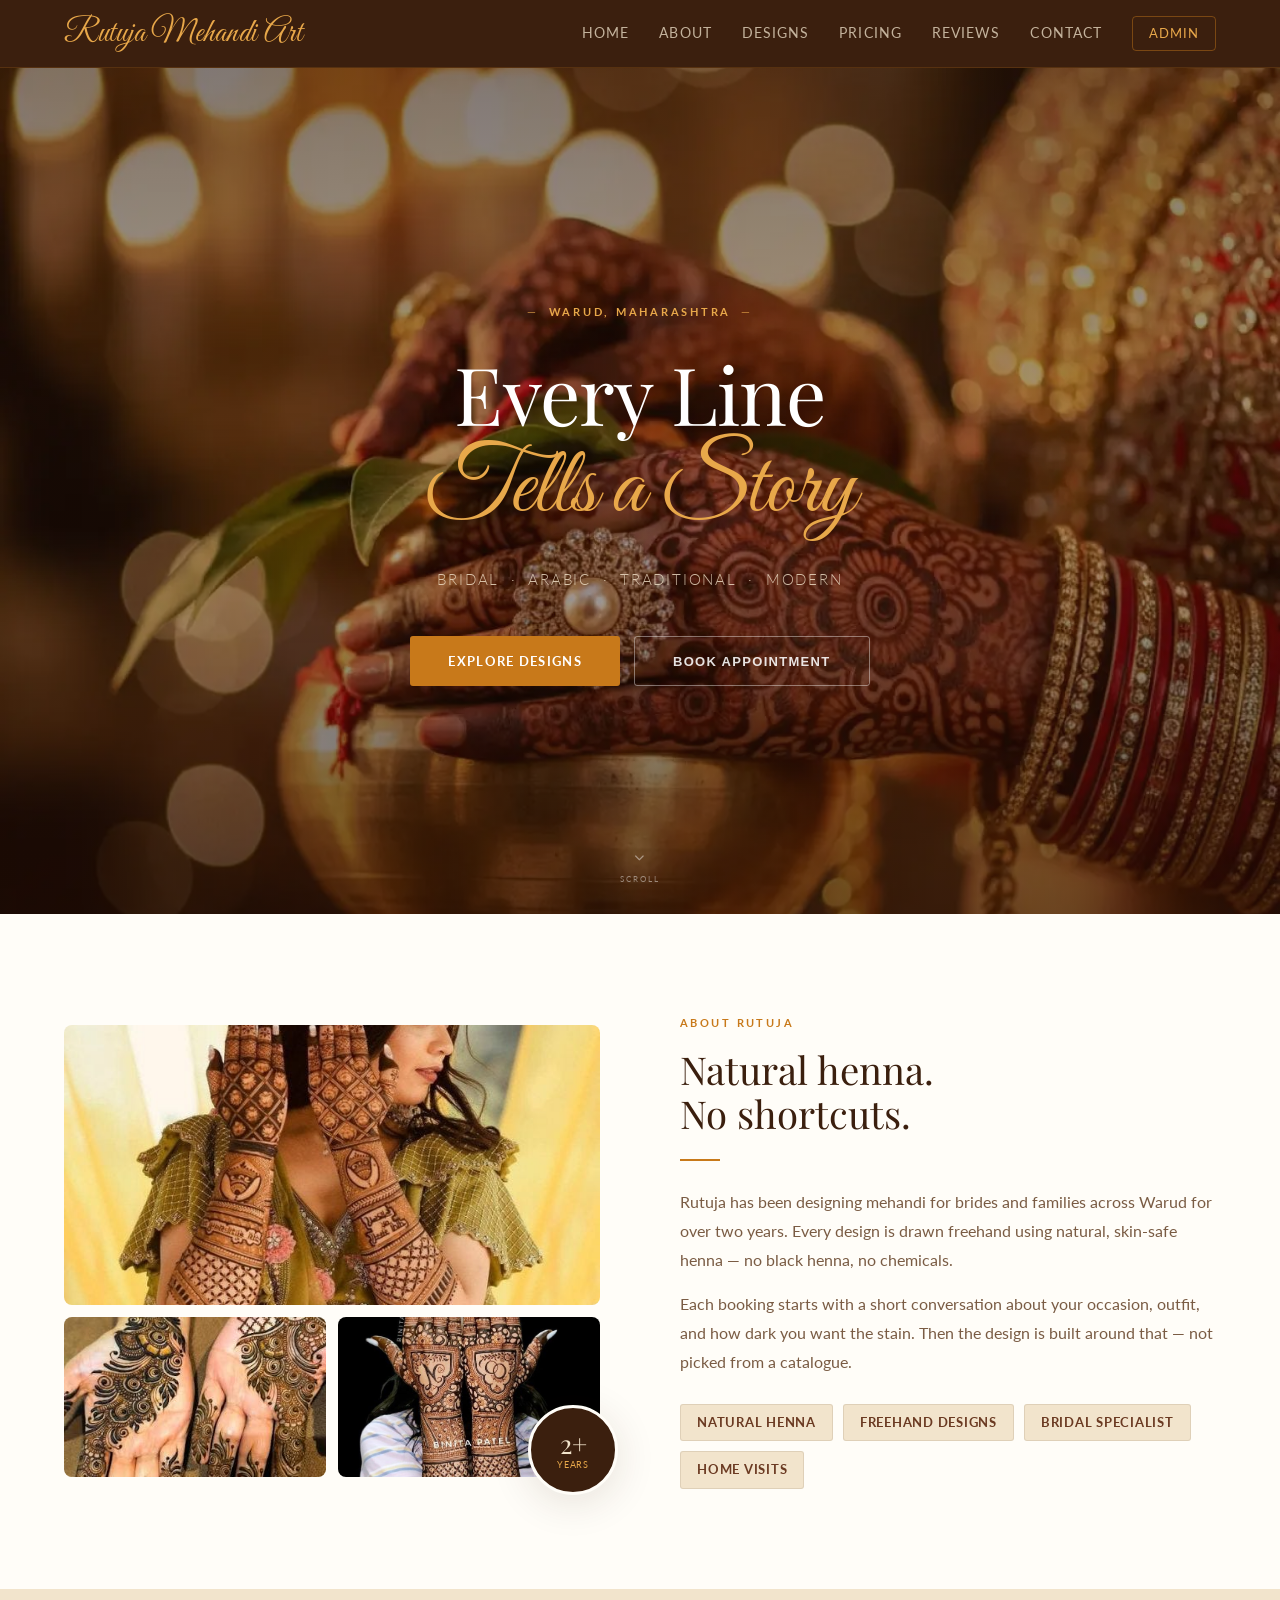
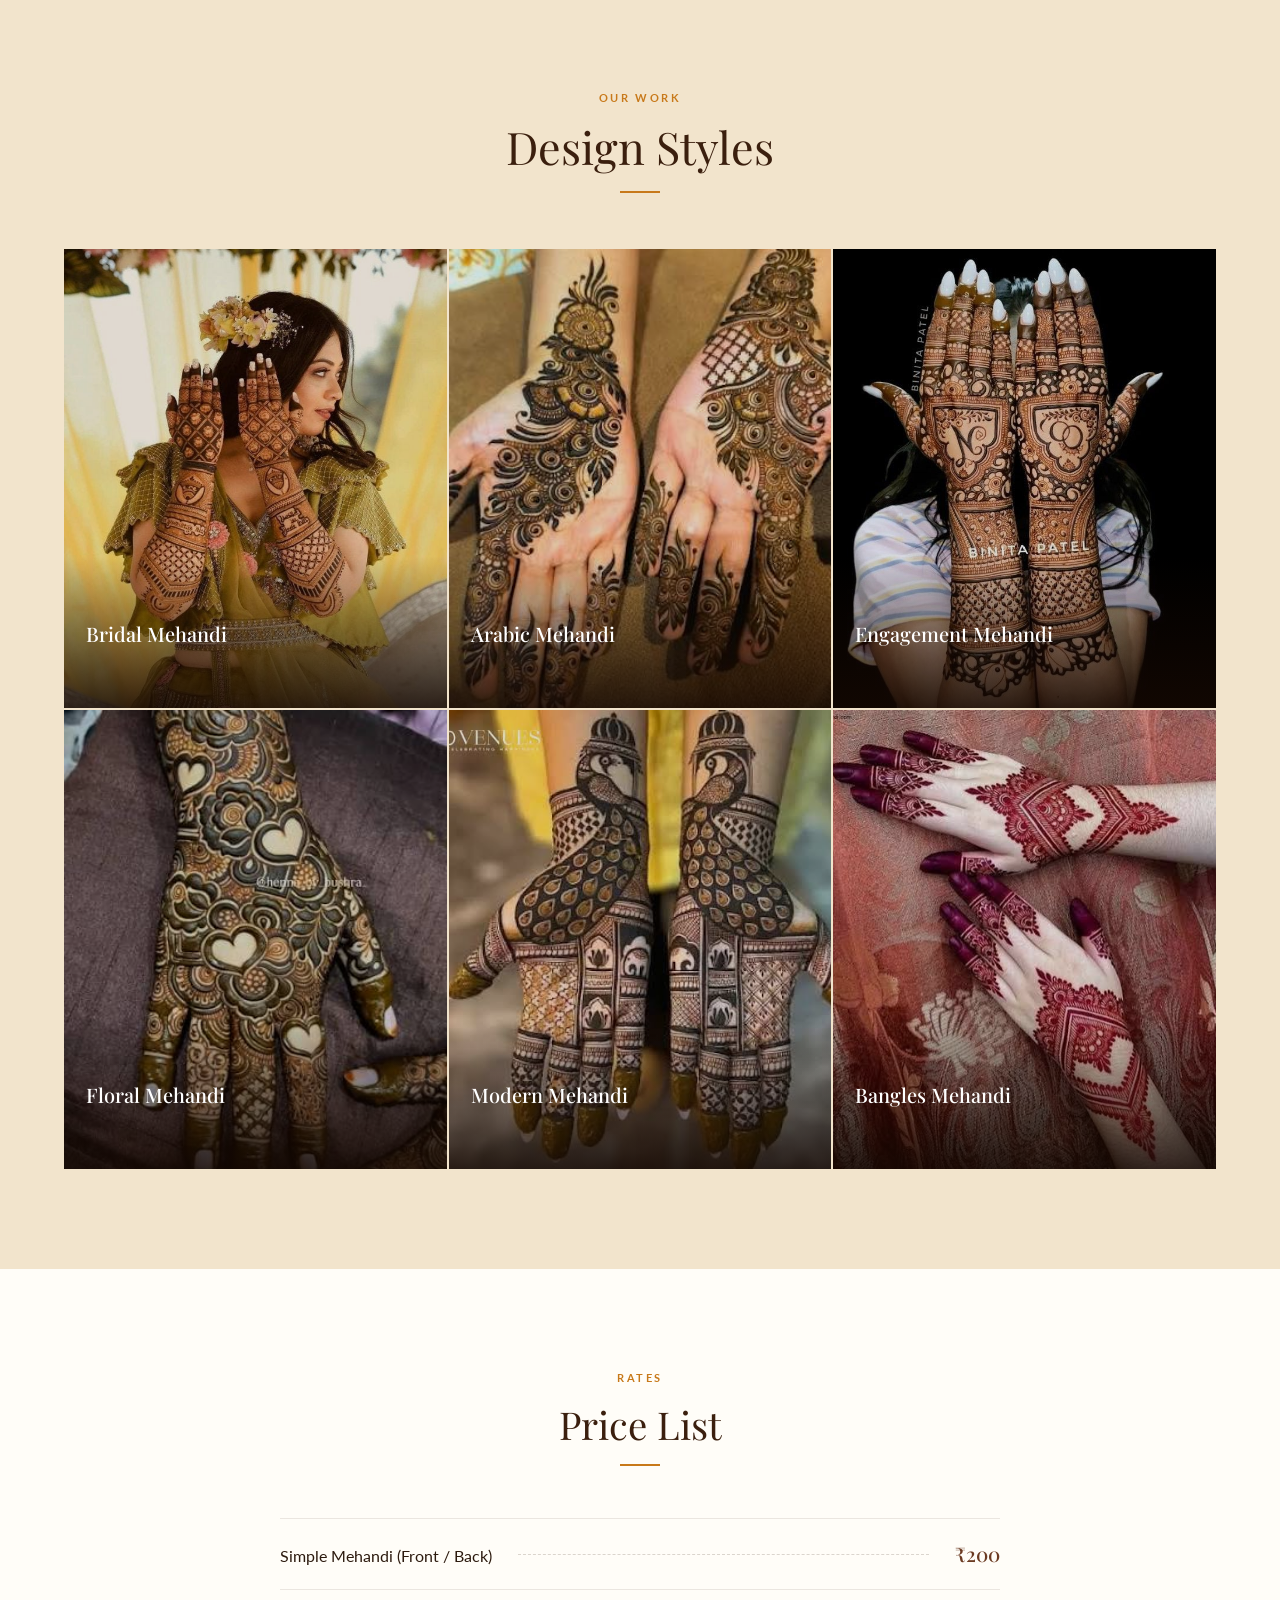
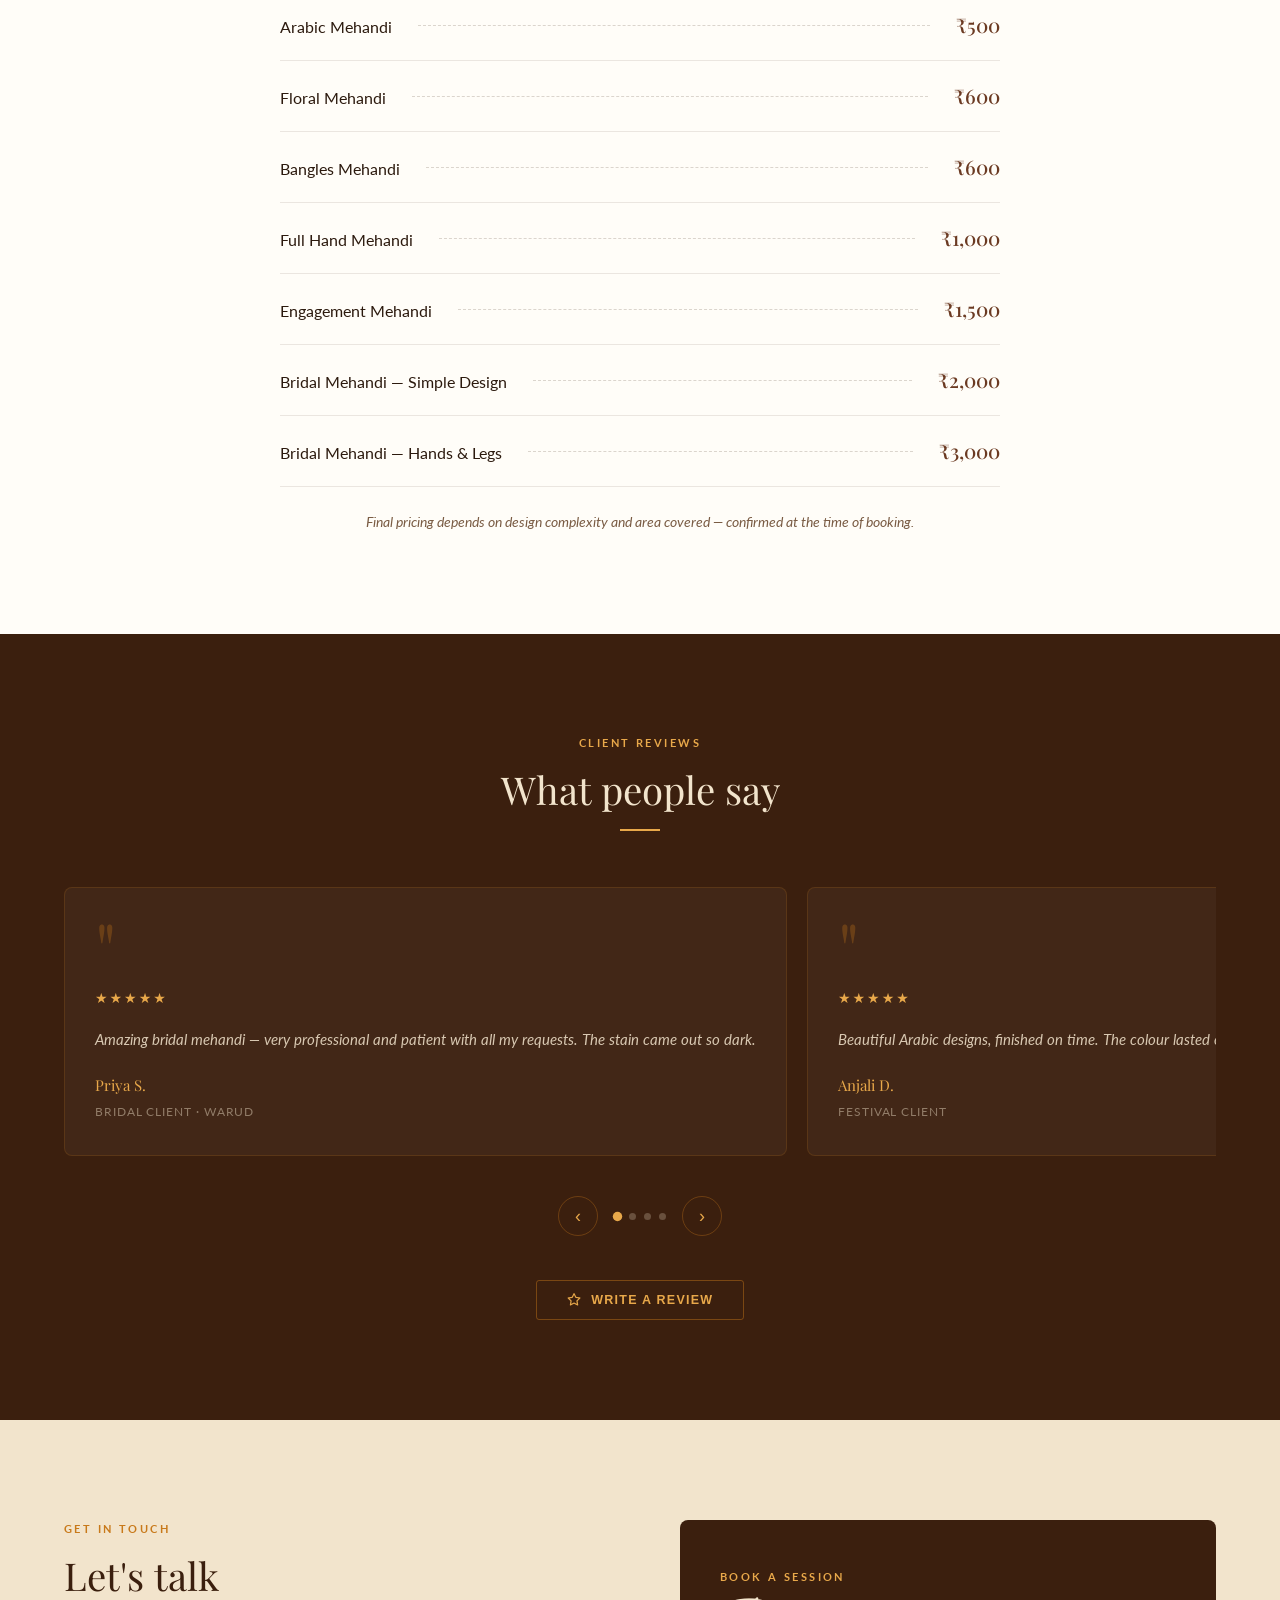
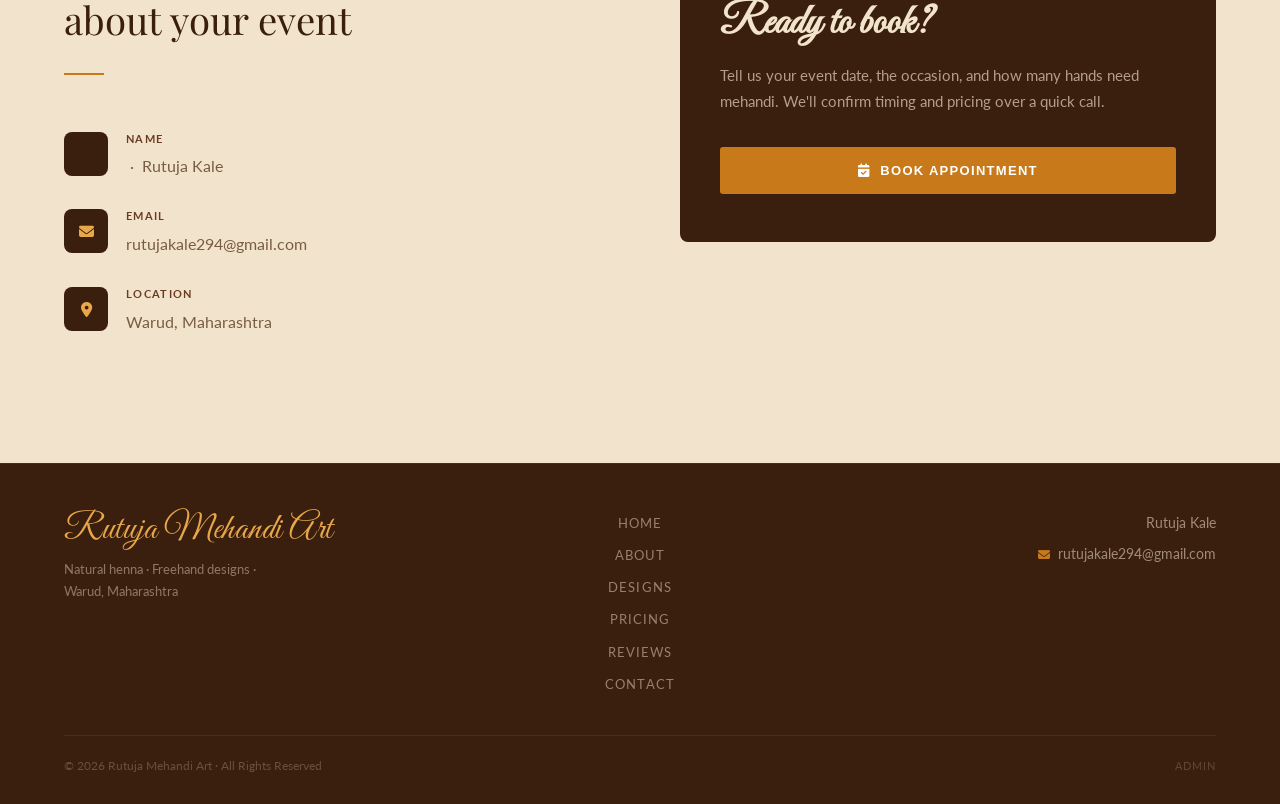
<file: index.html>
<!DOCTYPE html>
<html lang="en">
<head>
<meta charset="UTF-8">
<meta name="viewport" content="width=device-width, initial-scale=1.0">
<title>Rutuja Mehandi Art | Bridal &amp; Festival Henna — Warud</title>
<meta name="description" content="Bridal, Arabic, traditional and modern mehandi by Rutuja — based in Warud, Maharashtra. Book your appointment today.">
<link rel="preconnect" href="https://fonts.googleapis.com">
<link rel="stylesheet" href="https://fonts.googleapis.com/css2?family=Playfair+Display:ital,wght@0,400;0,500;0,700;1,400;1,500&family=Lato:wght@300;400;700&family=Great+Vibes&display=swap">
<link rel="stylesheet" href="https://cdnjs.cloudflare.com/ajax/libs/font-awesome/6.5.2/css/all.min.css">
<link rel="stylesheet" href="style.css">
</head>
<body>

<!-- ── HEADER ─────────────────────────────────────────────────────── -->
<header>
  <a href="#home" class="logo">Rutuja Mehandi Art</a>
  <button class="nav-toggle" id="navToggle" aria-label="Toggle menu" aria-expanded="false">
    <span></span><span></span><span></span>
  </button>
  <nav id="siteNav">
    <a href="#home">Home</a>
    <a href="#about">About</a>
    <a href="#designs">Designs</a>
    <a href="#price">Pricing</a>
    <a href="#reviews">Reviews</a>
    <a href="#contact">Contact</a>
    <a href="admin.html" class="nav-admin-link">Admin</a>
  </nav>
</header>

<!-- ── HERO ───────────────────────────────────────────────────────── -->
<section class="hero" id="home">
  <div class="hero-overlay"></div>
  <div class="hero-inner">
    <span class="hero-tag">Warud, Maharashtra</span>
    <h1>
      Every Line
      <span class="cursive">Tells a Story</span>
    </h1>
    <p class="hero-sub">Bridal &nbsp;·&nbsp; Arabic &nbsp;·&nbsp; Traditional &nbsp;·&nbsp; Modern</p>
    <div class="hero-ctas">
      <a href="#designs" class="btn-primary">Explore Designs</a>
      <button onclick="bookNow()" class="btn-ghost">Book Appointment</button>
    </div>
  </div>
  <div class="hero-scroll">
    <span><i class="fa-solid fa-chevron-down"></i></span>
    <small>Scroll</small>
  </div>
</section>

<!-- ── ABOUT ──────────────────────────────────────────────────────── -->
<section class="about" id="about">

  <div class="about-imgs">
    <img src="images/img(4).jpg"  alt="Bridal mehandi close-up" class="img-main">
    <img src="images/1.7.jpg"     alt="Arabic mehandi detail"   class="img-sm">
    <img src="images/img13.jpg"   alt="Engagement mehandi"      class="img-sm">
    <div class="about-badge">
      2+
      <span>Years</span>
    </div>
  </div>

  <div class="about-copy">
    <span class="sec-label">About Rutuja</span>
    <h2 class="sec-title">Natural henna.<br>No shortcuts.</h2>
    <hr class="rule">
    <br>
    <p>
      Rutuja has been designing mehandi for brides and families across Warud for
      over two years. Every design is drawn freehand using natural, skin-safe henna —
      no black henna, no chemicals.
    </p>
    <p>
      Each booking starts with a short conversation about your occasion, outfit, and
      how dark you want the stain. Then the design is built around that — not picked
      from a catalogue.
    </p>
    <div class="about-pills">
      <span>Natural Henna</span>
      <span>Freehand Designs</span>
      <span>Bridal Specialist</span>
      <span>Home Visits</span>
    </div>
  </div>

</section>

<!-- ── DESIGNS ────────────────────────────────────────────────────── -->
<section class="designs" id="designs">

  <div class="head">
    <span class="sec-label">Our Work</span>
    <h2 class="sec-title">Design Styles</h2>
    <hr class="rule centered">
  </div>

  <div class="cards">

    <div class="card reveal">
      <img src="images/img(4).jpg" alt="Bridal mehandi design" loading="lazy">
      <div class="card-label">
        <h3>Bridal Mehandi</h3>
        <p>Heavy, detailed coverage for the full wedding day.</p>
        <a href="bridal.html" class="view-link">View Gallery →</a>
      </div>
    </div>

    <div class="card reveal">
      <img src="images/1.7.jpg" alt="Arabic mehandi design" loading="lazy">
      <div class="card-label">
        <h3>Arabic Mehandi</h3>
        <p>Bold floral trails with open, breathable spacing.</p>
        <a href="arabic.html" class="view-link">View Gallery →</a>
      </div>
    </div>

    <div class="card reveal">
      <img src="images/img13.jpg" alt="Engagement mehandi design" loading="lazy">
      <div class="card-label">
        <h3>Engagement Mehandi</h3>
        <p>Fine, traditional detailing for the proposal day.</p>
        <a href="engagement.html" class="view-link">View Gallery →</a>
      </div>
    </div>

    <div class="card reveal">
      <img src="images/f1.jpg" alt="Floral mehandi design" loading="lazy">
      <div class="card-label">
        <h3>Floral Mehandi</h3>
        <p>Soft flowers and leaves for a lighter, elegant look.</p>
        <a href="floral.html" class="view-link">View Gallery →</a>
      </div>
    </div>

    <div class="card reveal">
      <img src="images/m2.jpg" alt="Modern mehandi design" loading="lazy">
      <div class="card-label">
        <h3>Modern Mehandi</h3>
        <p>Minimal, geometric patterns for everyday occasions.</p>
        <a href="modern.html" class="view-link">View Gallery →</a>
      </div>
    </div>

    <div class="card reveal">
      <img src="images/ban8.jpg" alt="Bangles mehandi design" loading="lazy">
      <div class="card-label">
        <h3>Bangles Mehandi</h3>
        <p>Simple palm and finger art for a quick, clean finish.</p>
        <a href="bangles.html" class="view-link">View Gallery →</a>
      </div>
    </div>

  </div>

</section>

<!-- ── PRICE ──────────────────────────────────────────────────────── -->
<section class="price" id="price">

  <div class="head">
    <span class="sec-label">Rates</span>
    <h2 class="sec-title">Price List</h2>
    <hr class="rule centered">
  </div>

  <div class="price-wrap">
    <div class="price-item">
      <span class="name">Simple Mehandi (Front / Back)</span>
      <span class="dots"></span>
      <span class="amount">₹200</span>
    </div>
    <div class="price-item">
      <span class="name">Arabic Mehandi</span>
      <span class="dots"></span>
      <span class="amount">₹500</span>
    </div>
    <div class="price-item">
      <span class="name">Floral Mehandi</span>
      <span class="dots"></span>
      <span class="amount">₹600</span>
    </div>
    <div class="price-item">
      <span class="name">Bangles Mehandi</span>
      <span class="dots"></span>
      <span class="amount">₹600</span>
    </div>
    <div class="price-item">
      <span class="name">Full Hand Mehandi</span>
      <span class="dots"></span>
      <span class="amount">₹1,000</span>
    </div>
    <div class="price-item">
      <span class="name">Engagement Mehandi</span>
      <span class="dots"></span>
      <span class="amount">₹1,500</span>
    </div>
    <div class="price-item">
      <span class="name">Bridal Mehandi — Simple Design</span>
      <span class="dots"></span>
      <span class="amount">₹2,000</span>
    </div>
    <div class="price-item">
      <span class="name">Bridal Mehandi — Hands &amp; Legs</span>
      <span class="dots"></span>
      <span class="amount">₹3,000</span>
    </div>
  </div>

  <p class="price-note">Final pricing depends on design complexity and area covered — confirmed at the time of booking.</p>

</section>

<!-- ── REVIEWS ────────────────────────────────────────────────────── -->
<section class="testimonial" id="reviews">

  <div class="head">
    <span class="sec-label">Client Reviews</span>
    <h2 class="sec-title">What people say</h2>
    <hr class="rule centered">
  </div>

  <div class="reviews-slider">
    <div class="reviews-track" id="reviewsTrack">

      <div class="review">
        <span class="open-quote">"</span>
        <div class="stars">★★★★★</div>
        <p>Amazing bridal mehandi — very professional and patient with all my requests. The stain came out so dark.</p>
        <div class="who">
          Priya S.
          <small>Bridal Client · Warud</small>
        </div>
      </div>

      <div class="review">
        <span class="open-quote">"</span>
        <div class="stars">★★★★★</div>
        <p>Beautiful Arabic designs, finished on time. The colour lasted over two weeks. Highly recommended.</p>
        <div class="who">
          Anjali D.
          <small>Festival Client</small>
        </div>
      </div>

      <div class="review">
        <span class="open-quote">"</span>
        <div class="stars">★★★★★</div>
        <p>Best mehandi artist in Warud. The engagement design was exactly what I wanted — very talented.</p>
        <div class="who">
          Sneha P.
          <small>Engagement Client</small>
        </div>
      </div>

      <div class="review">
        <span class="open-quote">"</span>
        <div class="stars">★★★★★</div>
        <p>Natural henna, beautiful work, very gentle hands. All my family members loved it. Will book again.</p>
        <div class="who">
          Kavya R.
          <small>Festival Client</small>
        </div>
      </div>

    </div>
  </div>

  <div class="slider-controls">
    <button class="slider-btn" onclick="slideReviews(-1)" aria-label="Previous">&#8249;</button>
    <div class="slider-dots" id="sliderDots"></div>
    <button class="slider-btn" onclick="slideReviews(1)"  aria-label="Next">&#8250;</button>
  </div>

  <div class="review-cta-wrap">
    <button onclick="openReviewModal()" class="review-cta-btn">
      <i class="fa-regular fa-star"></i>&nbsp; Write a Review
    </button>
  </div>

</section>

<!-- ── CONTACT ────────────────────────────────────────────────────── -->
<section class="contact" id="contact">

  <div class="contact-left">
    <span class="sec-label">Get in Touch</span>
    <h2 class="sec-title">Let's talk<br>about your event</h2>
    <hr class="rule">
    <br><br>

    <div class="contact-item">
      <div class="icon"><i class="fa-solid fa-name"></i></div>
      <div>
        <strong> Name </strong>
        <a href="name: Rutuja Kale "> &nbsp;·&nbsp; Rutuja Kale </a>
      </div>
    </div>

    <div class="contact-item">
      <div class="icon"><i class="fa-solid fa-envelope"></i></div>
      <div>
        <strong>Email</strong>
        <a href="mailto:rutujakale294@gmail.com">rutujakale294@gmail.com</a>
      </div>
    </div>

    <div class="contact-item">
      <div class="icon"><i class="fa-solid fa-location-dot"></i></div>
      <div>
        <strong>Location</strong>
        <a href="https://maps.google.com/?q=Warud,Maharashtra" target="_blank" rel="noopener">
          Warud, Maharashtra
        </a>
      </div>
    </div>
  </div>

  <div class="contact-right">
    <span class="sec-label">Book a Session</span>
    <h3>Ready to book?</h3>
    <p>
      Tell us your event date, the occasion, and how many hands need mehandi.
      We'll confirm timing and pricing over a quick call.
    </p>
    <button onclick="bookNow()">
      <i class="fa-solid fa-calendar-check"></i>&nbsp; Book Appointment
    </button>
  </div>

</section>

<!-- ── FOOTER ─────────────────────────────────────────────────────── -->
<footer>
  <div class="footer-brand">
    <span class="logo">Rutuja Mehandi Art</span>
    <p>Natural henna · Freehand designs · Warud, Maharashtra</p>
  </div>

  <nav class="footer-nav">
    <a href="#home">Home</a>
    <a href="#about">About</a>
    <a href="#designs">Designs</a>
    <a href="#price">Pricing</a>
    <a href="#reviews">Reviews</a>
    <a href="#contact">Contact</a>
  </nav>

  <div class="footer-right">
    <div class="footer-contact">
      <a href="name:  "><i class="fa-solid fa-name"></i> Rutuja Kale</a>
      <a href="mailto:rutujakale294@gmail.com"><i class="fa-solid fa-envelope"></i> rutujakale294@gmail.com</a>
    </div>
  </div>

  <div class="footer-bottom">
    <p>© 2026 Rutuja Mehandi Art · All Rights Reserved</p>
    <a href="admin.html" class="admin-footer-link">Admin</a>
  </div>
</footer>

<!-- ── MOBILE NAV ─────────────────────────────────────────────────── -->
<script>
  const navToggle = document.getElementById('navToggle');
  const siteNav   = document.getElementById('siteNav');
  navToggle.addEventListener('click', () => {
    const isOpen = siteNav.classList.toggle('open');
    navToggle.setAttribute('aria-expanded', isOpen);
  });
  siteNav.querySelectorAll('a').forEach(link => {
    link.addEventListener('click', () => {
      siteNav.classList.remove('open');
      navToggle.setAttribute('aria-expanded', 'false');
    });
  });
</script>

<!-- ── REVIEW MODAL ───────────────────────────────────────────────── -->
<div class="booking-modal" id="reviewModal" role="dialog" aria-modal="true" aria-labelledby="reviewModalTitle">
  <div class="booking-panel">
    <button class="modal-close" onclick="closeReviewModal()" aria-label="Close">✕</button>
    <div class="modal-head">
      <span class="sec-label">Share Your Experience</span>
      <h2 id="reviewModalTitle">Write a Review</h2>
      <div class="divider"></div>
    </div>
    <form id="reviewForm" novalidate>
      <div class="form-group">
        <label for="rv_name">Your Name <span class="req">*</span></label>
        <input type="text" id="rv_name" placeholder="Your name" required>
      </div>
      <div class="form-group">
        <label>Rating <span class="req">*</span></label>
        <div class="star-picker">
          <button type="button" class="star-btn" onclick="setRating(1)">★</button>
          <button type="button" class="star-btn" onclick="setRating(2)">★</button>
          <button type="button" class="star-btn" onclick="setRating(3)">★</button>
          <button type="button" class="star-btn" onclick="setRating(4)">★</button>
          <button type="button" class="star-btn" onclick="setRating(5)">★</button>
        </div>
      </div>
      <div class="form-group">
        <label for="rv_design">Design Type <span class="optional">(optional)</span></label>
        <select id="rv_design">
          <option value="">Select design</option>
          <option>Bridal Mehandi</option>
          <option>Arabic Mehandi</option>
          <option>Engagement Mehandi</option>
          <option>Floral Mehandi</option>
          <option>Modern Mehandi</option>
          <option>Bangles Mehandi</option>
          <option>Simple Mehandi</option>
        </select>
      </div>
      <div class="form-group">
        <label for="rv_comment">Your Review <span class="req">*</span></label>
        <textarea id="rv_comment" rows="4" placeholder="Tell others about your experience..." required></textarea>
      </div>
      <p id="reviewMsg" class="form-msg" aria-live="polite"></p>
      <button type="submit" id="reviewSubmitBtn" class="submit-btn">Submit Review</button>
    </form>
  </div>
</div>

<!-- ── BOOKING MODAL ──────────────────────────────────────────────── -->
<div class="booking-modal" id="bookingModal" role="dialog" aria-modal="true" aria-labelledby="modalTitle">
  <div class="booking-panel">
    <button class="modal-close" onclick="closeModal()" aria-label="Close">✕</button>
    <div class="modal-head">
      <span class="sec-label">Schedule Your Session</span>
      <h2 id="modalTitle">Book an Appointment</h2>
      <div class="divider"></div>
    </div>
    <form id="bookingForm" novalidate>
      <div class="form-row two-col">
        <div class="form-group">
          <label for="bk_name">Full Name <span class="req">*</span></label>
          <input type="text" id="bk_name" name="name" placeholder="Your name" required autocomplete="name">
        </div>
        <div class="form-group">
          <label for="bk_phone">Phone Number <span class="req">*</span></label>
          <input type="tel" id="bk_phone" name="phone" placeholder="+91 XXXXX XXXXX" required autocomplete="tel">
        </div>
      </div>
      <div class="form-row two-col">
        <div class="form-group">
          <label for="bk_email">Email <span class="optional">(optional)</span></label>
          <input type="email" id="bk_email" name="email" placeholder="you@email.com" autocomplete="email">
        </div>
        <div class="form-group">
          <label for="bk_date">Event Date <span class="req">*</span></label>
          <input type="date" id="bk_date" name="event_date" required>
        </div>
      </div>
      <div class="form-row two-col">
        <div class="form-group">
          <label for="bk_design">Design Type <span class="req">*</span></label>
          <select id="bk_design" name="design_type" required>
            <option value="" disabled selected>Select a design</option>
            <option>Bridal Mehandi</option>
            <option>Arabic Mehandi</option>
            <option>Engagement Mehandi</option>
            <option>Floral Mehandi</option>
            <option>Modern Mehandi</option>
            <option>Bangles Mehandi</option>
            <option>Simple Mehandi</option>
          </select>
        </div>
        <div class="form-group">
          <label for="bk_hands">Number of Hands</label>
          <select id="bk_hands" name="num_hands">
            <option value="1">1 Hand</option>
            <option value="2" selected>2 Hands</option>
            <option value="3">3 Hands</option>
            <option value="4">4 Hands (2 persons)</option>
          </select>
        </div>
      </div>
      <div class="form-group">
        <label for="bk_message">Additional Notes</label>
        <textarea id="bk_message" name="message" rows="3" placeholder="Occasion, design preferences, timing..."></textarea>
      </div>
      <p id="formMsg" class="form-msg" aria-live="polite"></p>
      <button type="submit" id="submitBtn" class="submit-btn">Confirm Booking</button>
    </form>
  </div>
</div>

<script src="script.js"></script>
</body>
</html>
</file>
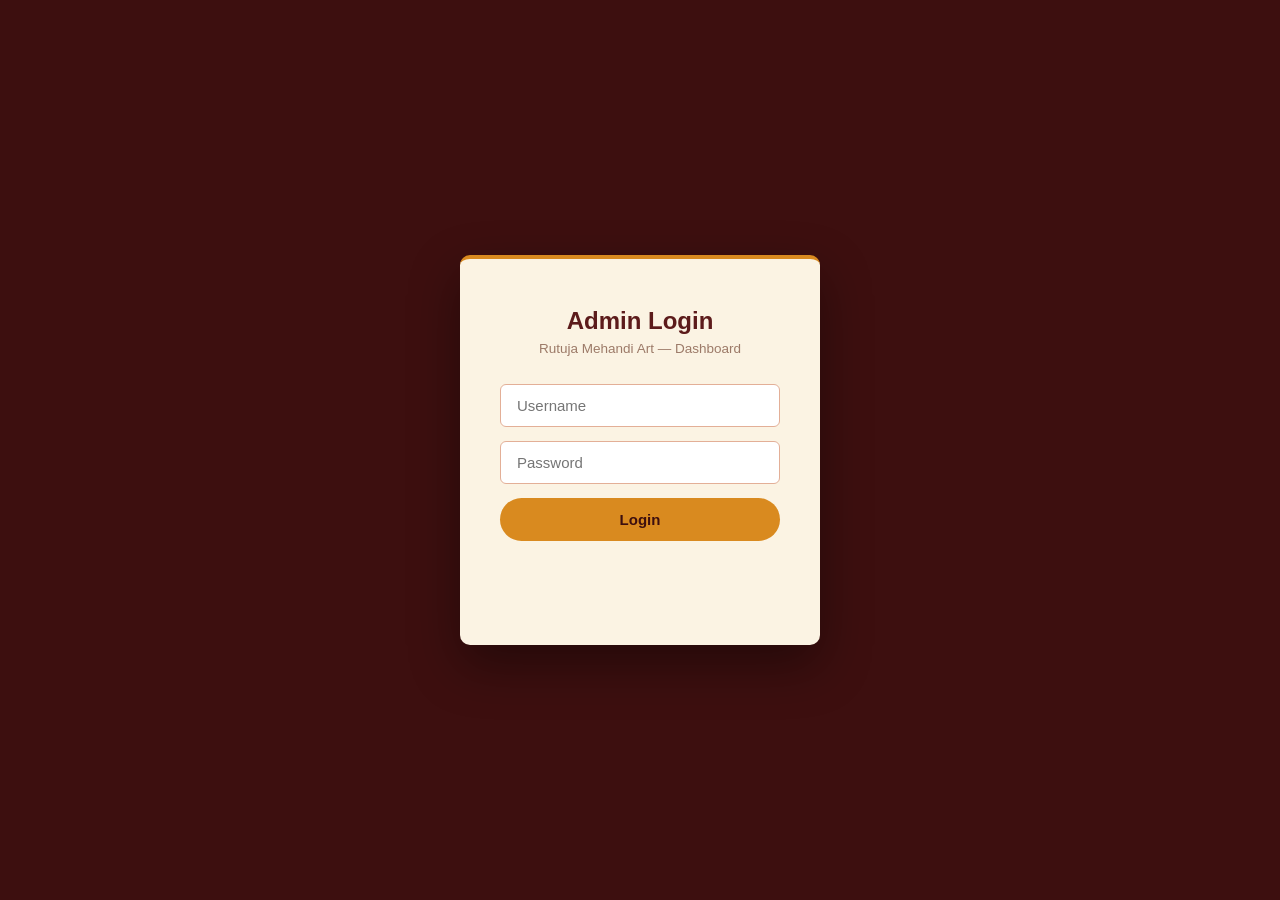
<file: admin.html>
<!DOCTYPE html>
<html lang="en">
<head>
<meta charset="UTF-8">
<meta name="viewport" content="width=device-width, initial-scale=1.0">
<title>Admin Dashboard | Rutuja Mehandi Art</title>
<link rel="stylesheet" href="https://cdnjs.cloudflare.com/ajax/libs/font-awesome/6.5.2/css/all.min.css">
<style>
  :root {
    --ink:       #5C1B1B;
    --ink-deep:  #3D0F0F;
    --marigold:  #D98A1F;
    --cream:     #F5E8CF;
    --cream-soft:#FBF3E3;
    --cocoa:     #2B1810;
    --blush:     #E3AF97;
  }
  * { margin:0; padding:0; box-sizing:border-box; }
  body { font-family:'Segoe UI',sans-serif; background:var(--cream); color:var(--cocoa); }

  /* LOGIN */
  #loginScreen { display:flex; align-items:center; justify-content:center; min-height:100vh; background:var(--ink-deep); }
  .login-box { background:var(--cream-soft); padding:48px 40px; border-radius:10px; width:360px; text-align:center; border-top:4px solid var(--marigold); box-shadow:0 20px 50px rgba(0,0,0,0.4); }
  .login-box h2 { font-size:24px; color:var(--ink); margin-bottom:6px; }
  .login-box p  { font-size:13.5px; color:#9c7a68; margin-bottom:28px; }
  .login-box input { width:100%; padding:12px 16px; border:1px solid var(--blush); border-radius:6px; font-size:15px; margin-bottom:14px; outline:none; background:#fff; }
  .login-box input:focus { border-color:var(--marigold); }
  .login-box button { width:100%; padding:13px; background:var(--marigold); color:var(--ink-deep); border:none; border-radius:30px; font-size:15px; font-weight:600; cursor:pointer; transition:background .3s; }
  .login-box button:hover { background:var(--ink); color:var(--cream); }
  #loginError { color:#c62828; font-size:13px; margin-top:10px; min-height:18px; }

  /* DASHBOARD */
  #dashboard { display:none; }

  .dash-header { background:var(--ink); color:var(--cream); padding:14px 4%; display:flex; justify-content:space-between; align-items:center; flex-wrap:wrap; gap:10px; }
  .dash-header h1 { font-size:20px; font-weight:600; }
  .dash-header span { font-size:12px; color:var(--blush); }
  .header-right { display:flex; gap:8px; align-items:center; flex-wrap:wrap; }

  .tab-btn { background:rgba(255,255,255,0.1); border:1px solid rgba(245,232,207,0.25); color:var(--cream); padding:7px 16px; border-radius:20px; cursor:pointer; font-size:13.5px; transition:.3s; }
  .tab-btn:hover, .tab-btn.active { background:var(--marigold); border-color:var(--marigold); color:var(--ink-deep); font-weight:600; }

  .logout-btn { background:none; border:1px solid rgba(245,232,207,0.35); color:var(--cream); padding:7px 16px; border-radius:20px; cursor:pointer; font-size:13.5px; transition:.3s; }
  .logout-btn:hover { background:var(--marigold); border-color:var(--marigold); color:var(--ink-deep); }

  .dash-body { padding:28px 4%; }

  /* STATS */
  .stats { display:grid; grid-template-columns:repeat(auto-fit,minmax(150px,1fr)); gap:16px; margin-bottom:28px; }
  .stat-card { background:#fff; border-radius:8px; padding:20px; border-left:4px solid var(--marigold); box-shadow:0 4px 14px rgba(61,15,15,0.08); }
  .stat-card .num { font-size:32px; font-weight:700; color:var(--ink); line-height:1; }
  .stat-card .label { font-size:12px; text-transform:uppercase; letter-spacing:.06em; color:#9c7a68; margin-top:6px; }

  /* TABLE */
  .table-controls { display:flex; justify-content:space-between; align-items:center; margin-bottom:14px; flex-wrap:wrap; gap:10px; }
  .table-controls h2 { font-size:19px; color:var(--ink); }
  .controls-right { display:flex; gap:8px; flex-wrap:wrap; }
  .filter-select, .search-input { padding:8px 12px; border:1px solid var(--blush); border-radius:6px; font-size:14px; background:#fff; outline:none; }
  .filter-select:focus, .search-input:focus { border-color:var(--marigold); }
  .refresh-btn { padding:8px 16px; background:var(--ink); color:var(--cream); border:none; border-radius:6px; font-size:14px; cursor:pointer; transition:.3s; }
  .refresh-btn:hover { background:var(--marigold); color:var(--ink-deep); }

  .table-wrap { background:#fff; border-radius:8px; box-shadow:0 4px 20px rgba(61,15,15,0.08); overflow-x:auto; }
  table { width:100%; border-collapse:collapse; min-width:700px; }
  thead { background:var(--ink); color:var(--cream); }
  thead th { padding:13px 14px; text-align:left; font-size:12.5px; font-weight:600; letter-spacing:.04em; text-transform:uppercase; }
  tbody tr { border-bottom:1px solid #f0e6d6; transition:background .2s; }
  tbody tr:last-child { border-bottom:none; }
  tbody tr:hover { background:#fdf6ec; }
  tbody td { padding:13px 14px; font-size:14px; vertical-align:middle; }
  .td-name { font-weight:600; color:var(--ink); }
  .td-phone a { color:var(--cocoa); text-decoration:none; }
  .td-phone a:hover { color:var(--marigold); }
  .empty-row td { text-align:center; padding:50px; color:#9c7a68; font-size:15px; }

  .status-select { padding:5px 10px; border:1px solid var(--blush); border-radius:6px; font-size:13px; background:#fff; cursor:pointer; outline:none; }
  .status-select:focus { border-color:var(--marigold); }

  /* ACTION BUTTONS */
  .action-btn { padding:5px 12px; border:none; border-radius:4px; cursor:pointer; font-size:12.5px; font-weight:600; transition:.2s; }
  .btn-approve { background:#d1e7dd; color:#0f5132; }
  .btn-approve:hover { background:#badbcc; }
  .btn-delete  { background:#f8d7da; color:#842029; }
  .btn-delete:hover  { background:#f1aeb5; }

  /* CALENDAR */
  .cal-header { display:flex; align-items:center; justify-content:center; gap:20px; margin-bottom:20px; }
  .cal-header h2 { font-size:20px; color:var(--ink); min-width:200px; text-align:center; }
  .cal-nav { background:var(--ink); color:var(--cream); border:none; width:36px; height:36px; border-radius:50%; font-size:22px; cursor:pointer; transition:.3s; display:flex; align-items:center; justify-content:center; }
  .cal-nav:hover { background:var(--marigold); color:var(--ink-deep); }

  .cal-grid { display:grid; grid-template-columns:repeat(7,1fr); gap:6px; background:#fff; padding:20px; border-radius:10px; box-shadow:0 4px 20px rgba(61,15,15,0.08); }
  .cal-day-name { text-align:center; font-size:12px; font-weight:600; text-transform:uppercase; letter-spacing:.05em; color:#9c7a68; padding:6px 0; }
  .cal-day { min-height:72px; border:1px solid #f0e6d6; border-radius:6px; padding:6px; font-size:13px; color:var(--cocoa); position:relative; background:#fafafa; }
  .cal-day.today { border-color:var(--marigold); background:#fffbf2; }
  .cal-day.empty { background:transparent; border:none; }
  .cal-day-num { font-weight:600; font-size:13px; margin-bottom:4px; }
  .cal-event { font-size:11px; border-radius:3px; padding:2px 5px; margin-bottom:2px; white-space:nowrap; overflow:hidden; text-overflow:ellipsis; cursor:default; }
  .cal-event.pending   { background:#fff3cd; color:#856404; }
  .cal-event.confirmed { background:#d1e7dd; color:#0f5132; }
  .cal-event.completed { background:#cfe2ff; color:#084298; }
  .cal-event.cancelled { background:#f8d7da; color:#842029; }

  .cal-legend { display:flex; gap:18px; justify-content:center; margin-top:14px; font-size:13px; flex-wrap:wrap; }
  .dot { display:inline-block; width:10px; height:10px; border-radius:50%; margin-right:5px; }
  .dot-pending   { background:#D98A1F; }
  .dot-confirmed { background:#0f5132; }
  .dot-completed { background:#084298; }

  /* TOAST */
  #toast { position:fixed; bottom:24px; right:24px; background:var(--ink); color:var(--cream); padding:13px 20px; border-radius:8px; font-size:14px; box-shadow:0 8px 24px rgba(0,0,0,0.25); display:none; z-index:999; border-left:4px solid var(--marigold); }
  #toast.show { display:block; }

  @media(max-width:600px) {
    .dash-body { padding:18px 3%; }
    .stats { grid-template-columns:1fr 1fr; }
    .cal-day { min-height:52px; }
    .cal-event { display:none; }
  }
</style>
</head>
<body>

<!-- LOGIN -->
<div id="loginScreen">
  <div class="login-box">
    <h2>Admin Login</h2>
    <p>Rutuja Mehandi Art — Dashboard</p>
    <input type="text"     id="adminUser" placeholder="Username" autocomplete="username">
    <input type="password" id="adminPass" placeholder="Password" autocomplete="current-password">
    <button onclick="adminLogin()">Login</button>
    <p id="loginError"></p>
  </div>
</div>

<!-- DASHBOARD -->
<div id="dashboard">

  <div class="dash-header">
    <div>
      <h1>Rutuja Mehandi Art</h1>
      <span>Admin Dashboard</span>
    </div>
    <div class="header-right">
      <button class="tab-btn active" id="tab-btn-bookings" onclick="switchTab('bookings')">📋 Bookings</button>
      <button class="tab-btn"        id="tab-btn-calendar" onclick="switchTab('calendar')">🗓️ Calendar</button>
      <button class="tab-btn"        id="tab-btn-reviews"  onclick="switchTab('reviews')">⭐ Reviews</button>
      <button class="logout-btn" onclick="adminLogout()">Logout</button>
    </div>
  </div>

  <div class="dash-body">

    <!-- ── BOOKINGS TAB ── -->
    <div id="tab-bookings">
      <div class="stats">
        <div class="stat-card"><div class="num" id="statTotal">0</div><div class="label">Total</div></div>
        <div class="stat-card"><div class="num" id="statPending">0</div><div class="label">Pending</div></div>
        <div class="stat-card"><div class="num" id="statConfirmed">0</div><div class="label">Confirmed</div></div>
        <div class="stat-card"><div class="num" id="statCompleted">0</div><div class="label">Completed</div></div>
      </div>

      <div class="table-controls">
        <h2>All Appointments</h2>
        <div class="controls-right">
          <input type="text" class="search-input" id="searchInput" placeholder="Search name / phone..." oninput="filterTable()">
          <select class="filter-select" id="statusFilter" onchange="filterTable()">
            <option value="">All Status</option>
            <option value="pending">Pending</option>
            <option value="confirmed">Confirmed</option>
            <option value="completed">Completed</option>
            <option value="cancelled">Cancelled</option>
          </select>
          <button class="refresh-btn" onclick="loadAppointments()"><i class="fa-solid fa-rotate-right"></i> Refresh</button>
        </div>
      </div>

      <div class="table-wrap">
        <table>
          <thead>
            <tr><th>#</th><th>Name</th><th>Phone</th><th>Design</th><th>Event Date</th><th>Hands</th><th>Message</th><th>Status</th><th>Booked On</th><th>Action</th></tr>
          </thead>
          <tbody id="bookingsBody">
            <tr class="empty-row"><td colspan="9">Loading...</td></tr>
          </tbody>
        </table>
      </div>
    </div>

    <!-- ── CALENDAR TAB ── -->
    <div id="tab-calendar" style="display:none;">
      <div class="cal-header">
        <button class="cal-nav" onclick="changeMonth(-1)">&#8249;</button>
        <h2 id="calTitle"></h2>
        <button class="cal-nav" onclick="changeMonth(1)">&#8250;</button>
      </div>
      <div class="cal-grid" id="calGrid"></div>
      <div class="cal-legend">
        <span><span class="dot dot-pending"></span>Pending</span>
        <span><span class="dot dot-confirmed"></span>Confirmed</span>
        <span><span class="dot dot-completed"></span>Completed</span>
      </div>
    </div>

    <!-- ── REVIEWS TAB ── -->
    <div id="tab-reviews" style="display:none;">
      <div class="table-controls">
        <h2>Customer Reviews</h2>
        <button class="refresh-btn" onclick="loadAdminReviews()"><i class="fa-solid fa-rotate-right"></i> Refresh</button>
      </div>
      <div class="table-wrap">
        <table>
          <thead>
            <tr><th>#</th><th>Name</th><th>Rating</th><th>Design</th><th>Comment</th><th>Status</th><th>Date</th><th>Actions</th></tr>
          </thead>
          <tbody id="reviewsBody">
            <tr class="empty-row"><td colspan="8">Loading...</td></tr>
          </tbody>
        </table>
      </div>
    </div>

  </div>
</div>

<div id="toast"></div>

<script>
  const API_BASE   = 'https://mehandi-art.onrender.com/api';

  let allAppointments = [];
  let calYear, calMonth;

  // ── LOGIN with JWT ────────────────────────────────────────────────────────
  async function adminLogin() {
    const user  = document.getElementById('adminUser').value.trim();
    const pass  = document.getElementById('adminPass').value.trim();
    const errEl = document.getElementById('loginError');
    errEl.textContent = '';

    try {
      const res  = await fetch(`${API_BASE}/auth/login`, {
        method:  'POST',
        headers: { 'Content-Type': 'application/json' },
        body:    JSON.stringify({ username: user, password: pass })
      });
      const data = await res.json();

      if (res.ok && data.success) {
        sessionStorage.setItem('adminToken', data.token);
        document.getElementById('loginScreen').style.display = 'none';
        document.getElementById('dashboard').style.display   = 'block';
        loadAppointments();
      } else {
        errEl.textContent = '❌ ' + (data.error || 'Invalid credentials.');
      }
    } catch (err) {
      errEl.textContent = '❌ Cannot reach server.';
    }
  }

  function adminLogout() {
    sessionStorage.removeItem('adminToken');
    location.reload();
  }

  // Helper — get auth headers
  function authHeaders() {
    const token = sessionStorage.getItem('adminToken');
    return { 'Content-Type': 'application/json', 'Authorization': `Bearer ${token}` };
  }

  document.addEventListener('keydown', (e) => {
    if (e.key === 'Enter' && document.getElementById('loginScreen').style.display !== 'none') adminLogin();
  });

  window.addEventListener('load', () => {
    const token = sessionStorage.getItem('adminToken');
    if (token) {
      document.getElementById('loginScreen').style.display = 'none';
      document.getElementById('dashboard').style.display   = 'block';
      loadAppointments();
    }
  });

  // ── TABS ──────────────────────────────────────────────────────────────
  function switchTab(name) {
    ['bookings','calendar','reviews'].forEach(t => {
      document.getElementById(`tab-${t}`).style.display = (t === name) ? 'block' : 'none';
      document.getElementById(`tab-btn-${t}`).classList.toggle('active', t === name);
    });
    if (name === 'calendar') renderCalendar();
    if (name === 'reviews')  loadAdminReviews();
  }

  // ── LOAD APPOINTMENTS ─────────────────────────────────────────────────
  async function loadAppointments() {
    const tbody = document.getElementById('bookingsBody');
    tbody.innerHTML = '<tr class="empty-row"><td colspan="9">Loading...</td></tr>';
    try {
      const res  = await fetch(`${API_BASE}/appointments`, { headers: authHeaders() });
      const data = await res.json();
      if (data.success) {
        allAppointments = data.data;
        updateStats(allAppointments);
        renderTable(allAppointments);
      } else if (res.status === 401 || res.status === 403) {
        sessionStorage.removeItem('adminToken');
        location.reload();
      }
    } catch (err) {
      tbody.innerHTML = '<tr class="empty-row"><td colspan="9">❌ Cannot reach server.</td></tr>';
    }
  }

  function renderTable(list) {
    const tbody = document.getElementById('bookingsBody');
    if (list.length === 0) { tbody.innerHTML = '<tr class="empty-row"><td colspan="9">No bookings found.</td></tr>'; return; }
    tbody.innerHTML = list.map((a, i) => `
      <tr>
        <td>${i+1}</td>
        <td class="td-name">${esc(a.name)}</td>
        <td class="td-phone"><a href="tel:${esc(a.phone)}">${esc(a.phone)}</a></td>
        <td>${esc(a.design_type)}</td>
        <td>${formatDate(a.event_date)}</td>
        <td style="text-align:center">${a.num_hands}</td>
        <td style="max-width:160px;font-size:13px;color:#6b5346">${esc(a.message||'—')}</td>
        <td>
          <select class="status-select" onchange="updateStatus(${a.id},this.value)">
            <option value="pending"   ${a.status==='pending'   ?'selected':''}>Pending</option>
            <option value="confirmed" ${a.status==='confirmed' ?'selected':''}>Confirmed</option>
            <option value="completed" ${a.status==='completed' ?'selected':''}>Completed</option>
            <option value="cancelled" ${a.status==='cancelled' ?'selected':''}>Cancelled</option>
          </select>
        </td>
        <td style="font-size:12.5px">${formatDateTime(a.created_at)}</td>
        <td><button class="action-btn btn-delete" onclick="deleteAppointment(${a.id})">🗑 Delete</button></td>
      </tr>`).join('');
  }

  async function updateStatus(id, status) {
    try {
      const res  = await fetch(`${API_BASE}/appointments/${id}`, {
        method:'PUT', headers: authHeaders(), body:JSON.stringify({status})
      });
      const data = await res.json();
      if (data.success) {
        const item = allAppointments.find(a => a.id === id);
        if (item) item.status = status;
        updateStats(allAppointments);
        showToast(`✅ Status updated to "${status}"`);
      } else if (res.status === 401 || res.status === 403) {
        showToast('❌ Session expired — please log in again.');
        sessionStorage.removeItem('adminToken');
        location.reload();
      } else {
        showToast('❌ ' + (data.error || 'Failed to update status.'));
      }
    } catch (err) { showToast('❌ Failed to update status.'); }
  }

  async function deleteAppointment(id) {
    if (!confirm('Delete this appointment? This cannot be undone.')) return;
    try {
      const res  = await fetch(`${API_BASE}/appointments/${id}`, {
        method: 'DELETE', headers: authHeaders()
      });
      const data = await res.json();
      if (data.success) {
        allAppointments = allAppointments.filter(a => a.id !== id);
        updateStats(allAppointments);
        filterTable();
        showToast('🗑️ Appointment deleted.');
      } else if (res.status === 401 || res.status === 403) {
        showToast('❌ Session expired — please log in again.');
        sessionStorage.removeItem('adminToken');
        location.reload();
      } else {
        showToast('❌ ' + (data.error || 'Failed to delete.'));
      }
    } catch (err) { showToast('❌ Failed to delete.'); }
  }

  function updateStats(list) {
    document.getElementById('statTotal').textContent     = list.length;
    document.getElementById('statPending').textContent   = list.filter(a=>a.status==='pending').length;
    document.getElementById('statConfirmed').textContent = list.filter(a=>a.status==='confirmed').length;
    document.getElementById('statCompleted').textContent = list.filter(a=>a.status==='completed').length;
  }

  function filterTable() {
    const search = document.getElementById('searchInput').value.toLowerCase();
    const status = document.getElementById('statusFilter').value;
    const filtered = allAppointments.filter(a => {
      const ms = !search || a.name.toLowerCase().includes(search) || a.phone.includes(search);
      const mst = !status || a.status === status;
      return ms && mst;
    });
    renderTable(filtered);
  }

  // ── CALENDAR ──────────────────────────────────────────────────────────
  function renderCalendar() {
    const now = new Date();
    if (!calYear)  calYear  = now.getFullYear();
    if (calMonth === undefined) calMonth = now.getMonth();

    const title = new Date(calYear, calMonth, 1)
      .toLocaleDateString('en-IN', { month:'long', year:'numeric' });
    document.getElementById('calTitle').textContent = title;

    const firstDay  = new Date(calYear, calMonth, 1).getDay();
    const daysInMonth = new Date(calYear, calMonth+1, 0).getDate();
    const todayStr  = now.toISOString().slice(0,10);

    const grid = document.getElementById('calGrid');
    grid.innerHTML = '';

    // Day headers
    ['Sun','Mon','Tue','Wed','Thu','Fri','Sat'].forEach(d => {
      grid.innerHTML += `<div class="cal-day-name">${d}</div>`;
    });

    // Empty cells before first day
    for (let i = 0; i < firstDay; i++) {
      grid.innerHTML += `<div class="cal-day empty"></div>`;
    }

    // Build date → appointments map (slice to YYYY-MM-DD, no timezone shift)
    const apptMap = {};
    allAppointments.forEach(a => {
      const d = a.event_date ? String(a.event_date).slice(0, 10) : null;
      if (d) { if (!apptMap[d]) apptMap[d] = []; apptMap[d].push(a); }
    });

    // Days
    for (let d = 1; d <= daysInMonth; d++) {
      const dateStr = `${calYear}-${String(calMonth+1).padStart(2,'0')}-${String(d).padStart(2,'0')}`;
      const isToday = dateStr === todayStr;
      const events  = apptMap[dateStr] || [];

      let evHtml = events.slice(0,3).map(a =>
        `<div class="cal-event ${a.status}" title="${esc(a.name)} — ${esc(a.design_type)}">${esc(a.name)}</div>`
      ).join('');
      if (events.length > 3) evHtml += `<div style="font-size:10px;color:#9c7a68">+${events.length-3} more</div>`;

      grid.innerHTML += `
        <div class="cal-day${isToday?' today':''}">
          <div class="cal-day-num">${d}</div>
          ${evHtml}
        </div>`;
    }
  }

  function changeMonth(dir) {
    calMonth += dir;
    if (calMonth > 11) { calMonth = 0; calYear++; }
    if (calMonth < 0)  { calMonth = 11; calYear--; }
    renderCalendar();
  }

  // ── REVIEWS ───────────────────────────────────────────────────────────
  async function loadAdminReviews() {
    const tbody = document.getElementById('reviewsBody');
    tbody.innerHTML = '<tr class="empty-row"><td colspan="8">Loading...</td></tr>';
    try {
      const res  = await fetch(`${API_BASE}/reviews/all`, { headers: authHeaders() });
      const data = await res.json();
      if (data.success) renderReviews(data.data);
    } catch (err) {
      tbody.innerHTML = '<tr class="empty-row"><td colspan="8">❌ Cannot reach server.</td></tr>';
    }
  }

  function renderReviews(list) {
    const tbody = document.getElementById('reviewsBody');
    if (list.length === 0) { tbody.innerHTML = '<tr class="empty-row"><td colspan="8">No reviews yet.</td></tr>'; return; }
    tbody.innerHTML = list.map((r,i) => `
      <tr>
        <td>${i+1}</td>
        <td class="td-name">${esc(r.name)}</td>
        <td>${'★'.repeat(r.rating)}${'☆'.repeat(5-r.rating)}</td>
        <td style="font-size:13px">${esc(r.design_type||'—')}</td>
        <td style="max-width:200px;font-size:13px">${esc(r.comment)}</td>
        <td>${r.approved ? '<span style="color:#0f5132;font-weight:600">✅ Approved</span>' : '<span style="color:#856404">⏳ Pending</span>'}</td>
        <td style="font-size:12.5px">${formatDate(r.created_at)}</td>
        <td style="display:flex;gap:6px;">
          ${!r.approved ? `<button class="action-btn btn-approve" onclick="approveReview(${r.id})">Approve</button>` : ''}
          <button class="action-btn btn-delete" onclick="deleteReview(${r.id})">Delete</button>
        </td>
      </tr>`).join('');
  }

  async function approveReview(id) {
    try {
      const res = await fetch(`${API_BASE}/reviews/${id}/approve`, { method:'PUT', headers: authHeaders() });
      const data = await res.json();
      if (data.success) { showToast('✅ Review approved!'); loadAdminReviews(); }
      else if (res.status === 401 || res.status === 403) {
        showToast('❌ Session expired — please log in again.');
        sessionStorage.removeItem('adminToken');
        location.reload();
      } else { showToast('❌ ' + (data.error || 'Failed.')); }
    } catch (err) { showToast('❌ Failed.'); }
  }

  async function deleteReview(id) {
    if (!confirm('Delete this review?')) return;
    try {
      const res = await fetch(`${API_BASE}/reviews/${id}`, { method:'DELETE', headers: authHeaders() });
      const data = await res.json();
      if (data.success) { showToast('🗑️ Review deleted.'); loadAdminReviews(); }
      else if (res.status === 401 || res.status === 403) {
        showToast('❌ Session expired — please log in again.');
        sessionStorage.removeItem('adminToken');
        location.reload();
      } else { showToast('❌ ' + (data.error || 'Failed.')); }
    } catch (err) { showToast('❌ Failed.'); }
  }

  // ── HELPERS ───────────────────────────────────────────────────────────
  function esc(str) {
    return String(str||'').replace(/&/g,'&amp;').replace(/</g,'&lt;').replace(/>/g,'&gt;');
  }
  function formatDate(d) {
    if (!d) return '—';
    // Parse as local date to avoid timezone shift (YYYY-MM-DD → no UTC conversion)
    const parts = String(d).slice(0, 10).split('-');
    const local = new Date(parts[0], parts[1] - 1, parts[2]);
    return local.toLocaleDateString('en-IN', { day:'2-digit', month:'short', year:'numeric' });
  }
  function formatDateTime(d) {
    if (!d) return '—';
    return new Date(d).toLocaleString('en-IN',{day:'2-digit',month:'short',year:'numeric',hour:'2-digit',minute:'2-digit'});
  }
  function showToast(msg) {
    const t = document.getElementById('toast');
    t.textContent = msg;
    t.classList.add('show');
    setTimeout(()=>t.classList.remove('show'), 3000);
  }
</script>
</body>
</html>
</file>
<file: style.css>
/* ============================================================
   RUTUJA MEHANDI ART
   ============================================================ */
@import url('https://fonts.googleapis.com/css2?family=Playfair+Display:ital,wght@0,400;0,500;0,700;1,400;1,500&family=Lato:wght@300;400;700&family=Great+Vibes&display=swap');

:root {
  --brown:       #3b1f0e;
  --brown-mid:   #6b3a22;
  --amber:       #c8791a;
  --amber-light: #e8a84a;
  --sand:        #f2e4cc;
  --sand-soft:   #faf4ea;
  --sand-pale:   #fffdf8;
  --text:        #2c1a0e;
  --text-muted:  #7a5c44;
  --border:      rgba(59,31,14,0.1);
  --shadow:      0 2px 20px rgba(59,31,14,0.08);
  --shadow-md:   0 8px 40px rgba(59,31,14,0.12);
  --shadow-lg:   0 20px 60px rgba(59,31,14,0.16);

  --serif:  'Playfair Display', Georgia, serif;
  --sans:   'Lato', system-ui, sans-serif;
  --script: 'Great Vibes', cursive;
  --r:      8px;
}

*, *::before, *::after { margin: 0; padding: 0; box-sizing: border-box; }
html { scroll-behavior: smooth; font-size: 16px; }

body {
  font-family: var(--sans);
  background: var(--sand-pale);
  color: var(--text);
  line-height: 1.7;
  overflow-x: hidden;
}

img { display: block; max-width: 100%; }
a   { color: inherit; text-decoration: none; }

/* Reveal on scroll */
.reveal {
  opacity: 0;
  transform: translateY(24px);
  transition: opacity 0.65s ease, transform 0.65s ease;
}
.reveal.visible { opacity: 1; transform: none; }

/* ============================================================
   HEADER
   ============================================================ */
header {
  position: sticky;
  top: 0;
  z-index: 200;
  height: 68px;
  background: var(--brown);
  display: flex;
  align-items: center;
  justify-content: space-between;
  padding: 0 5%;
  border-bottom: 1px solid rgba(200,121,26,0.2);
}

.logo {
  font-family: var(--script);
  font-size: 32px;
  color: var(--amber-light);
  line-height: 1;
  letter-spacing: 0.02em;
}

nav {
  display: flex;
  align-items: center;
  gap: 30px;
}

nav a {
  font-family: var(--sans);
  font-size: 13.5px;
  font-weight: 400;
  letter-spacing: 0.08em;
  text-transform: uppercase;
  color: rgba(242,228,204,0.75);
  transition: color 0.2s;
}
nav a:hover { color: var(--amber-light); }

.nav-admin-link {
  color: var(--amber-light) !important;
  border: 1px solid rgba(200,121,26,0.45);
  padding: 6px 16px !important;
  border-radius: 4px;
  font-size: 12.5px !important;
  transition: background 0.2s, border-color 0.2s !important;
}
.nav-admin-link:hover {
  background: rgba(200,121,26,0.15) !important;
  border-color: var(--amber-light) !important;
}

.nav-toggle {
  display: none;
  flex-direction: column;
  gap: 5px;
  background: none;
  border: none;
  cursor: pointer;
  padding: 6px;
}
.nav-toggle span {
  display: block;
  width: 22px;
  height: 1.5px;
  background: var(--sand);
  transition: 0.3s;
}

/* ============================================================
   HERO
   ============================================================ */
.hero {
  position: relative;
  min-height: 94vh;
  background-image: url("images/111.webp");
  background-size: cover;
  background-position: center 30%;
  display: flex;
  align-items: center;
  justify-content: center;
  overflow: hidden;
}

.hero-overlay {
  position: absolute;
  inset: 0;
  background: linear-gradient(
    to bottom,
    rgba(30,12,4,0.55) 0%,
    rgba(30,12,4,0.35) 50%,
    rgba(30,12,4,0.65) 100%
  );
}

.hero-inner {
  position: relative;
  z-index: 2;
  text-align: center;
  color: #fff;
  max-width: 780px;
  padding: 40px 24px;
}

.hero-tag {
  display: inline-block;
  font-size: 11px;
  letter-spacing: 0.25em;
  text-transform: uppercase;
  color: var(--amber-light);
  margin-bottom: 28px;
  font-family: var(--sans);
  font-weight: 700;
}
.hero-tag::before,
.hero-tag::after {
  content: "—";
  margin: 0 10px;
  opacity: 0.6;
}

.hero-inner h1 {
  font-family: var(--serif);
  font-weight: 400;
  font-size: clamp(44px, 6.5vw, 80px);
  line-height: 1.08;
  margin-bottom: 6px;
  letter-spacing: -0.01em;
}

.hero-inner h1 .cursive {
  font-family: var(--script);
  font-size: 1.18em;
  color: var(--amber-light);
  display: block;
  line-height: 1.15;
}

.hero-sub {
  font-size: 15px;
  font-weight: 300;
  letter-spacing: 0.12em;
  color: rgba(242,228,204,0.8);
  margin: 22px 0 44px;
  text-transform: uppercase;
}

.hero-ctas {
  display: flex;
  gap: 14px;
  justify-content: center;
  flex-wrap: wrap;
}

.btn-primary {
  background: var(--amber);
  color: #fff;
  padding: 14px 38px;
  border-radius: 3px;
  font-size: 13px;
  font-weight: 700;
  letter-spacing: 0.1em;
  text-transform: uppercase;
  border: none;
  cursor: pointer;
  display: inline-block;
  transition: background 0.25s, transform 0.25s;
}
.btn-primary:hover {
  background: #a86415;
  transform: translateY(-2px);
  color: #fff;
}

.btn-ghost {
  background: transparent;
  color: rgba(255,255,255,0.88);
  padding: 13px 38px;
  border-radius: 3px;
  font-size: 13px;
  font-weight: 700;
  letter-spacing: 0.1em;
  text-transform: uppercase;
  border: 1px solid rgba(255,255,255,0.4);
  cursor: pointer;
  display: inline-block;
  transition: border-color 0.25s, color 0.25s;
}
.btn-ghost:hover {
  border-color: var(--amber-light);
  color: var(--amber-light);
}

.hero-scroll {
  position: absolute;
  bottom: 28px;
  left: 50%;
  transform: translateX(-50%);
  z-index: 2;
  display: flex;
  flex-direction: column;
  align-items: center;
  gap: 6px;
  color: rgba(255,255,255,0.45);
  font-size: 10px;
  letter-spacing: 0.2em;
  text-transform: uppercase;
}
.hero-scroll span { animation: bounce 2.2s ease-in-out infinite; }
@keyframes bounce { 0%,100%{transform:translateY(0)} 50%{transform:translateY(7px)} }

/* ============================================================
   SECTION UTILITY
   ============================================================ */
.sec-label {
  font-family: var(--sans);
  font-size: 11px;
  font-weight: 700;
  letter-spacing: 0.22em;
  text-transform: uppercase;
  color: var(--amber);
  display: block;
  margin-bottom: 14px;
}

.sec-title {
  font-family: var(--serif);
  font-weight: 400;
  color: var(--brown);
  line-height: 1.15;
}

.rule {
  width: 40px;
  height: 2px;
  background: var(--amber);
  margin: 18px 0 0;
  border: none;
}
.rule.centered { margin-left: auto; margin-right: auto; }

/* ============================================================
   ABOUT
   ============================================================ */
.about {
  padding: 100px 5%;
  display: grid;
  grid-template-columns: 1fr 1fr;
  gap: 80px;
  align-items: center;
  background: var(--sand-pale);
}

.about-imgs {
  display: grid;
  grid-template-columns: 1fr 1fr;
  grid-template-rows: auto auto;
  gap: 12px;
  position: relative;
}

.about-imgs img {
  width: 100%;
  height: 100%;
  object-fit: cover;
  border-radius: var(--r);
  display: block;
}

.about-imgs .img-main {
  grid-column: 1 / 3;
  height: 280px;
}

.about-imgs .img-sm {
  height: 160px;
}

.about-badge {
  position: absolute;
  bottom: -18px;
  right: -18px;
  background: var(--brown);
  color: var(--sand);
  width: 90px;
  height: 90px;
  border-radius: 50%;
  display: flex;
  flex-direction: column;
  align-items: center;
  justify-content: center;
  text-align: center;
  font-family: var(--serif);
  font-size: 26px;
  line-height: 1;
  border: 3px solid var(--sand-pale);
  box-shadow: var(--shadow-md);
}
.about-badge span {
  font-family: var(--sans);
  font-size: 9px;
  letter-spacing: 0.1em;
  text-transform: uppercase;
  color: var(--amber-light);
  margin-top: 3px;
}

.about-copy .sec-title { font-size: clamp(28px,3vw,40px); margin-bottom: 24px; }

.about-copy p {
  font-size: 15.5px;
  color: var(--text-muted);
  line-height: 1.85;
  margin-bottom: 16px;
}

.about-pills {
  display: flex;
  flex-wrap: wrap;
  gap: 10px;
  margin-top: 28px;
}
.about-pills span {
  background: var(--sand);
  color: var(--brown-mid);
  font-size: 12.5px;
  font-weight: 700;
  letter-spacing: 0.06em;
  text-transform: uppercase;
  padding: 7px 16px;
  border-radius: 3px;
  border: 1px solid var(--border);
}

/* ============================================================
   DESIGNS
   ============================================================ */
.designs {
  padding: 100px 5%;
  background: var(--sand);
}

.designs .head {
  text-align: center;
  margin-bottom: 56px;
}
.designs .head .sec-title { font-size: clamp(32px,3.5vw,46px); }

.cards {
  display: grid;
  grid-template-columns: repeat(3, 1fr);
  gap: 2px;
}

.card {
  position: relative;
  overflow: hidden;
  background: var(--brown);
  cursor: pointer;
}

.card::after {
  content: "";
  display: block;
  padding-top: 120%;
}

.card img {
  position: absolute;
  inset: 0;
  width: 100%;
  height: 100%;
  object-fit: cover;
  transition: transform 0.6s ease, filter 0.5s ease;
  filter: brightness(0.88);
}

.card:hover img {
  transform: scale(1.06);
  filter: brightness(0.65);
}

.card-label {
  position: absolute;
  bottom: 0;
  left: 0;
  right: 0;
  padding: 60px 22px 22px;
  background: linear-gradient(to top, rgba(20,8,2,0.85), transparent);
  z-index: 2;
  transition: padding 0.3s ease;
}

.card-label h3 {
  font-family: var(--serif);
  font-size: 20px;
  font-weight: 500;
  color: #fff;
  margin-bottom: 4px;
}

.card-label p {
  font-size: 13px;
  color: rgba(242,228,204,0.7);
  line-height: 1.5;
  opacity: 0;
  transform: translateY(6px);
  transition: opacity 0.3s ease, transform 0.3s ease;
  max-height: 0;
  overflow: hidden;
}

.card-label .view-link {
  display: inline-block;
  margin-top: 10px;
  font-size: 11.5px;
  font-weight: 700;
  letter-spacing: 0.12em;
  text-transform: uppercase;
  color: var(--amber-light);
  opacity: 0;
  transform: translateY(6px);
  transition: opacity 0.3s ease 0.05s, transform 0.3s ease 0.05s;
}

.card:hover .card-label p,
.card:hover .card-label .view-link {
  opacity: 1;
  transform: none;
  max-height: 80px;
}

/* ============================================================
   PRICE
   ============================================================ */
.price {
  padding: 100px 5%;
  background: var(--sand-pale);
}

.price .head {
  text-align: center;
  margin-bottom: 52px;
}
.price .head .sec-title { font-size: clamp(30px,3vw,44px); }

.price-wrap {
  max-width: 720px;
  margin: 0 auto;
}

.price-item {
  display: flex;
  justify-content: space-between;
  align-items: baseline;
  padding: 18px 0;
  border-bottom: 1px solid var(--border);
  gap: 16px;
}
.price-item:first-child { border-top: 1px solid var(--border); }

.price-item .name {
  font-size: 15.5px;
  color: var(--text);
  font-weight: 400;
}

.price-item .dots {
  flex: 1;
  height: 1px;
  border-bottom: 1px dashed rgba(59,31,14,0.18);
  margin: 0 10px;
  align-self: center;
}

.price-item .amount {
  font-family: var(--serif);
  font-size: 20px;
  font-weight: 500;
  color: var(--brown-mid);
  white-space: nowrap;
}

.price-note {
  margin-top: 24px;
  font-size: 13.5px;
  color: var(--text-muted);
  font-style: italic;
  text-align: center;
}

/* ============================================================
   REVIEWS
   ============================================================ */
.testimonial {
  padding: 100px 5%;
  background: var(--brown);
  color: var(--sand);
  overflow: hidden;
  position: relative;
}

.testimonial .head {
  text-align: center;
  margin-bottom: 56px;
}
.testimonial .head .sec-label { color: var(--amber-light); }
.testimonial .head .sec-title { color: var(--sand); font-size: clamp(30px,3vw,44px); }
.testimonial .rule { background: var(--amber-light); }

.reviews-slider { position: relative; overflow: hidden; }

.reviews-track {
  display: flex;
  gap: 20px;
  transition: transform 0.55s cubic-bezier(0.4,0,0.2,1);
}

.review {
  min-width: 340px;
  flex-shrink: 0;
  background: rgba(255,255,255,0.04);
  border: 1px solid rgba(200,121,26,0.18);
  border-radius: var(--r);
  padding: 34px 30px;
  position: relative;
}

.review .open-quote {
  font-family: var(--serif);
  font-size: 72px;
  color: var(--amber);
  opacity: 0.3;
  line-height: 0.7;
  display: block;
  margin-bottom: 14px;
}

.review .stars {
  color: var(--amber-light);
  font-size: 14px;
  letter-spacing: 2px;
  margin-bottom: 16px;
}

.review p {
  font-size: 15px;
  line-height: 1.8;
  color: rgba(242,228,204,0.85);
  margin-bottom: 20px;
  font-style: italic;
}

.review .who {
  font-family: var(--serif);
  font-size: 15px;
  color: var(--amber-light);
}
.review .who small {
  display: block;
  font-family: var(--sans);
  font-size: 11.5px;
  letter-spacing: 0.08em;
  text-transform: uppercase;
  color: rgba(242,228,204,0.45);
  margin-top: 3px;
}

.slider-controls {
  display: flex;
  justify-content: center;
  align-items: center;
  gap: 16px;
  margin-top: 40px;
}

.slider-btn {
  width: 40px;
  height: 40px;
  border-radius: 50%;
  border: 1px solid rgba(200,121,26,0.35);
  background: transparent;
  color: var(--amber-light);
  font-size: 18px;
  cursor: pointer;
  transition: background 0.2s, border-color 0.2s;
  display: flex;
  align-items: center;
  justify-content: center;
}
.slider-btn:hover { background: var(--amber); border-color: var(--amber); color: #fff; }

.slider-dots {
  display: flex;
  gap: 8px;
  align-items: center;
}
.dot-indicator {
  width: 7px;
  height: 7px;
  border-radius: 50%;
  border: none;
  background: rgba(242,228,204,0.25);
  cursor: pointer;
  padding: 0;
  transition: background 0.2s, transform 0.2s;
}
.dot-indicator.active { background: var(--amber-light); transform: scale(1.35); }

.review-cta-wrap { text-align: center; margin-top: 44px; }
.review-cta-btn {
  background: transparent;
  border: 1px solid rgba(200,121,26,0.45);
  color: var(--amber-light);
  padding: 12px 30px;
  border-radius: 3px;
  font-size: 12.5px;
  font-weight: 700;
  letter-spacing: 0.1em;
  text-transform: uppercase;
  cursor: pointer;
  transition: background 0.2s, border-color 0.2s;
}
.review-cta-btn:hover { background: var(--amber); border-color: var(--amber); color: #fff; }

/* ============================================================
   CONTACT
   ============================================================ */
.contact {
  padding: 100px 5%;
  background: var(--sand);
  display: grid;
  grid-template-columns: 1fr 1fr;
  gap: 80px;
  align-items: start;
}

.contact-left .sec-title { font-size: clamp(28px,3vw,40px); margin-bottom: 32px; }

.contact-item {
  display: flex;
  align-items: flex-start;
  gap: 18px;
  margin-bottom: 28px;
}

.contact-item .icon {
  width: 44px;
  height: 44px;
  flex-shrink: 0;
  background: var(--brown);
  border-radius: var(--r);
  display: flex;
  align-items: center;
  justify-content: center;
  color: var(--amber-light);
  font-size: 15px;
  margin-top: 2px;
}

.contact-item a,
.contact-item span {
  font-size: 15.5px;
  color: var(--text-muted);
  transition: color 0.2s;
  line-height: 1.5;
}
.contact-item a:hover { color: var(--amber); }

.contact-item strong {
  display: block;
  font-size: 11px;
  font-weight: 700;
  letter-spacing: 0.12em;
  text-transform: uppercase;
  color: var(--brown-mid);
  margin-bottom: 4px;
}

.contact-right {
  background: var(--brown);
  border-radius: var(--r);
  padding: 48px 40px;
  color: var(--sand);
}

.contact-right .sec-label { color: var(--amber-light); }
.contact-right h3 {
  font-family: var(--script);
  font-size: 42px;
  color: var(--sand);
  line-height: 1.1;
  margin: 6px 0 16px;
}
.contact-right p {
  font-size: 14.5px;
  color: rgba(242,228,204,0.65);
  line-height: 1.8;
  margin-bottom: 32px;
}

.contact-right button {
  width: 100%;
  background: var(--amber);
  color: #fff;
  border: none;
  padding: 16px;
  border-radius: 3px;
  font-size: 13px;
  font-weight: 700;
  letter-spacing: 0.1em;
  text-transform: uppercase;
  cursor: pointer;
  transition: background 0.25s, transform 0.25s;
}
.contact-right button:hover { background: #a86415; transform: translateY(-2px); }

/* ============================================================
   FOOTER
   ============================================================ */
footer {
  background: var(--brown);
  padding: 48px 5% 28px;
  display: grid;
  grid-template-columns: 1fr auto 1fr;
  align-items: start;
  gap: 40px;
  border-top: 1px solid rgba(200,121,26,0.15);
}

.footer-brand .logo {
  font-size: 36px;
  display: block;
  margin-bottom: 10px;
}
.footer-brand p {
  font-size: 13px;
  color: rgba(242,228,204,0.45);
  line-height: 1.7;
  max-width: 220px;
}

.footer-nav {
  display: flex;
  flex-direction: column;
  gap: 10px;
  text-align: center;
}
.footer-nav a {
  font-size: 13px;
  letter-spacing: 0.08em;
  text-transform: uppercase;
  color: rgba(242,228,204,0.5);
  transition: color 0.2s;
}
.footer-nav a:hover { color: var(--amber-light); }

.footer-right {
  text-align: right;
  display: flex;
  flex-direction: column;
  gap: 16px;
  align-items: flex-end;
}

.footer-contact a {
  display: flex;
  align-items: center;
  justify-content: flex-end;
  gap: 8px;
  font-size: 13.5px;
  color: rgba(242,228,204,0.55);
  margin-bottom: 8px;
  transition: color 0.2s;
}
.footer-contact a:hover { color: var(--amber-light); }
.footer-contact i { font-size: 12px; color: var(--amber); }

.footer-bottom {
  grid-column: 1 / 4;
  border-top: 1px solid rgba(242,228,204,0.08);
  padding-top: 20px;
  display: flex;
  justify-content: space-between;
  align-items: center;
  flex-wrap: wrap;
  gap: 10px;
}
.footer-bottom p {
  font-size: 12px;
  color: rgba(242,228,204,0.25);
}
.admin-footer-link {
  font-size: 11px;
  letter-spacing: 0.1em;
  text-transform: uppercase;
  color: rgba(242,228,204,0.2);
  transition: color 0.2s;
}
.admin-footer-link:hover { color: var(--amber); }

/* ============================================================
   MODALS (Booking + Review)
   ============================================================ */
.booking-modal {
  display: none;
  position: fixed;
  inset: 0;
  z-index: 500;
  background: rgba(15,6,2,0.82);
  backdrop-filter: blur(3px);
  align-items: center;
  justify-content: center;
  padding: 20px;
}
.booking-modal.open { display: flex; }

.booking-panel {
  background: var(--sand-pale);
  border-radius: var(--r);
  padding: 44px 40px 36px;
  width: 100%;
  max-width: 620px;
  max-height: 92vh;
  overflow-y: auto;
  position: relative;
  box-shadow: var(--shadow-lg);
  border-top: 3px solid var(--amber);
}

.modal-close {
  position: absolute;
  top: 16px;
  right: 18px;
  background: none;
  border: none;
  font-size: 20px;
  color: var(--text-muted);
  cursor: pointer;
  padding: 4px 8px;
  line-height: 1;
  border-radius: 4px;
  transition: color 0.2s, background 0.2s;
}
.modal-close:hover { color: var(--brown); background: var(--sand); }

.modal-head { text-align: center; margin-bottom: 28px; }
.modal-head h2 {
  font-family: var(--serif);
  font-size: 28px;
  font-weight: 400;
  color: var(--brown);
  margin-bottom: 4px;
}
.modal-head .sec-label { margin-bottom: 6px; }

.divider {
  width: 36px;
  height: 2px;
  background: var(--amber);
  margin: 12px auto 0;
  border: none;
}

.form-row.two-col {
  display: grid;
  grid-template-columns: 1fr 1fr;
  gap: 14px;
  margin-bottom: 0;
}

.form-group {
  display: flex;
  flex-direction: column;
  gap: 6px;
  margin-bottom: 16px;
}

.form-group label {
  font-size: 11.5px;
  font-weight: 700;
  letter-spacing: 0.08em;
  text-transform: uppercase;
  color: var(--brown-mid);
}

.req { color: var(--amber); margin-left: 2px; }
.optional { font-size: 10.5px; color: #a08060; font-weight: 400; text-transform: none; letter-spacing: 0; }

.form-group input,
.form-group select,
.form-group textarea {
  padding: 11px 14px;
  border: 1.5px solid rgba(59,31,14,0.15);
  border-radius: 4px;
  font-family: var(--sans);
  font-size: 14.5px;
  background: #fff;
  color: var(--text);
  outline: none;
  transition: border-color 0.2s, box-shadow 0.2s;
}
.form-group input:focus,
.form-group select:focus,
.form-group textarea:focus {
  border-color: var(--amber);
  box-shadow: 0 0 0 3px rgba(200,121,26,0.1);
}
.form-group textarea { resize: vertical; min-height: 84px; }

.form-msg { font-size: 13.5px; min-height: 18px; margin-bottom: 12px; text-align: center; font-weight: 600; }
.form-msg.success { color: #2a6e2a; }
.form-msg.error   { color: #b52a2a; }

.submit-btn {
  width: 100%;
  background: var(--amber);
  color: #fff;
  border: none;
  padding: 15px;
  border-radius: 3px;
  font-size: 13px;
  font-weight: 700;
  letter-spacing: 0.1em;
  text-transform: uppercase;
  cursor: pointer;
  transition: background 0.25s, transform 0.25s;
}
.submit-btn:hover { background: #a86415; transform: translateY(-2px); }
.submit-btn:disabled { opacity: 0.6; cursor: not-allowed; transform: none; }

/* Star picker */
.star-picker { display: flex; gap: 4px; }
.star-btn {
  background: none;
  border: none;
  font-size: 32px;
  color: #ddd;
  cursor: pointer;
  padding: 0;
  line-height: 1;
  transition: color 0.15s, transform 0.15s;
}
.star-btn:hover, .star-btn.active { color: var(--amber); transform: scale(1.15); }

/* ============================================================
   GALLERY PAGES
   ============================================================ */
.page-hero {
  background: var(--brown);
  padding: 70px 5% 56px;
  position: relative;
  overflow: hidden;
}

.page-hero::before {
  content: "";
  position: absolute;
  inset: 0;
  background-image:
    repeating-linear-gradient(
      45deg,
      transparent,
      transparent 20px,
      rgba(200,121,26,0.03) 20px,
      rgba(200,121,26,0.03) 21px
    );
}

.breadcrumb {
  display: inline-flex;
  align-items: center;
  gap: 7px;
  font-size: 12.5px;
  letter-spacing: 0.06em;
  color: rgba(242,228,204,0.45);
  margin-bottom: 20px;
  transition: color 0.2s;
}
.breadcrumb:hover { color: var(--amber-light); }
.breadcrumb i { font-size: 11px; }

.page-hero .sec-label { color: var(--amber-light); }
.page-hero h1 {
  font-family: var(--serif);
  font-weight: 400;
  font-size: clamp(32px, 5vw, 54px);
  color: var(--sand);
  margin-bottom: 12px;
}
.page-hero p {
  font-size: 15px;
  color: rgba(242,228,204,0.6);
  max-width: 500px;
  line-height: 1.75;
}

.gallery-section {
  padding: 64px 5% 100px;
  background: var(--sand-pale);
}

.gallery {
  display: grid;
  grid-template-columns: repeat(auto-fill, minmax(250px, 1fr));
  gap: 16px;
}

.gallery figure {
  margin: 0;
  overflow: hidden;
  border-radius: var(--r);
  background: var(--sand);
  cursor: zoom-in;
  box-shadow: var(--shadow);
}

.gallery img {
  width: 100%;
  aspect-ratio: 4 / 5;
  object-fit: cover;
  transition: transform 0.5s ease;
  display: block;
}
.gallery figure:hover img { transform: scale(1.05); }

/* Lightbox */
.lightbox {
  position: fixed;
  inset: 0;
  background: rgba(10,4,1,0.93);
  display: none;
  align-items: center;
  justify-content: center;
  z-index: 1000;
  padding: 5vh 5vw;
  backdrop-filter: blur(6px);
}
.lightbox.open { display: flex; }

.lightbox img {
  max-width: 90vw;
  max-height: 86vh;
  border-radius: var(--r);
  box-shadow: 0 20px 60px rgba(0,0,0,0.6);
}

.lightbox-close {
  position: absolute;
  top: 20px;
  right: 26px;
  background: rgba(255,255,255,0.08);
  border: 1px solid rgba(255,255,255,0.15);
  border-radius: 50%;
  width: 42px;
  height: 42px;
  color: var(--sand);
  font-size: 18px;
  cursor: pointer;
  transition: background 0.2s;
  display: flex;
  align-items: center;
  justify-content: center;
}
.lightbox-close:hover { background: var(--amber); border-color: var(--amber); }

/* ============================================================
   ACCESSIBILITY
   ============================================================ */
a:focus-visible, button:focus-visible {
  outline: 2px solid var(--amber);
  outline-offset: 3px;
}

@media (prefers-reduced-motion: reduce) {
  .reveal { transition: none; opacity: 1; transform: none; }
  html { scroll-behavior: auto; }
  .card img { transition: none; }
}

/* ============================================================
   RESPONSIVE
   ============================================================ */
@media (max-width: 960px) {
  .cards { grid-template-columns: repeat(2, 1fr); }
  .about, .contact { grid-template-columns: 1fr; gap: 48px; }
  .about-imgs .img-main { height: 220px; }
  .about-imgs .img-sm { height: 130px; }
  footer {
    grid-template-columns: 1fr 1fr;
    grid-template-rows: auto auto;
  }
  .footer-bottom { grid-column: 1 / 3; }
  .footer-brand { grid-column: 1 / 3; }
}

@media (max-width: 720px) {
  .nav-toggle { display: flex; }
  nav {
    position: absolute;
    top: 100%;
    left: 0; right: 0;
    background: var(--brown);
    flex-direction: column;
    align-items: flex-start;
    padding: 0 5%;
    max-height: 0;
    overflow: hidden;
    gap: 0;
    transition: max-height 0.4s ease;
    border-top: 1px solid rgba(200,121,26,0.15);
  }
  nav.open { max-height: 380px; padding: 14px 5% 22px; }
  nav a { padding: 10px 0; width: 100%; }

  .hero { min-height: 85vh; }
  .cards { grid-template-columns: repeat(2, 1fr); }
  footer { grid-template-columns: 1fr; }
  .footer-bottom { grid-column: 1; }
  .footer-brand { grid-column: 1; }
  .footer-right { text-align: left; align-items: flex-start; }
  .footer-contact a { justify-content: flex-start; }

  .booking-panel { padding: 34px 20px 28px; }
  .form-row.two-col { grid-template-columns: 1fr; }

  .price-item .name { font-size: 14px; }
  .price-item .amount { font-size: 17px; }
}

@media (max-width: 480px) {
  .cards { grid-template-columns: 1fr; }
  .review { min-width: 280px; }
  .about-imgs .img-main { height: 180px; }
}
</file>
